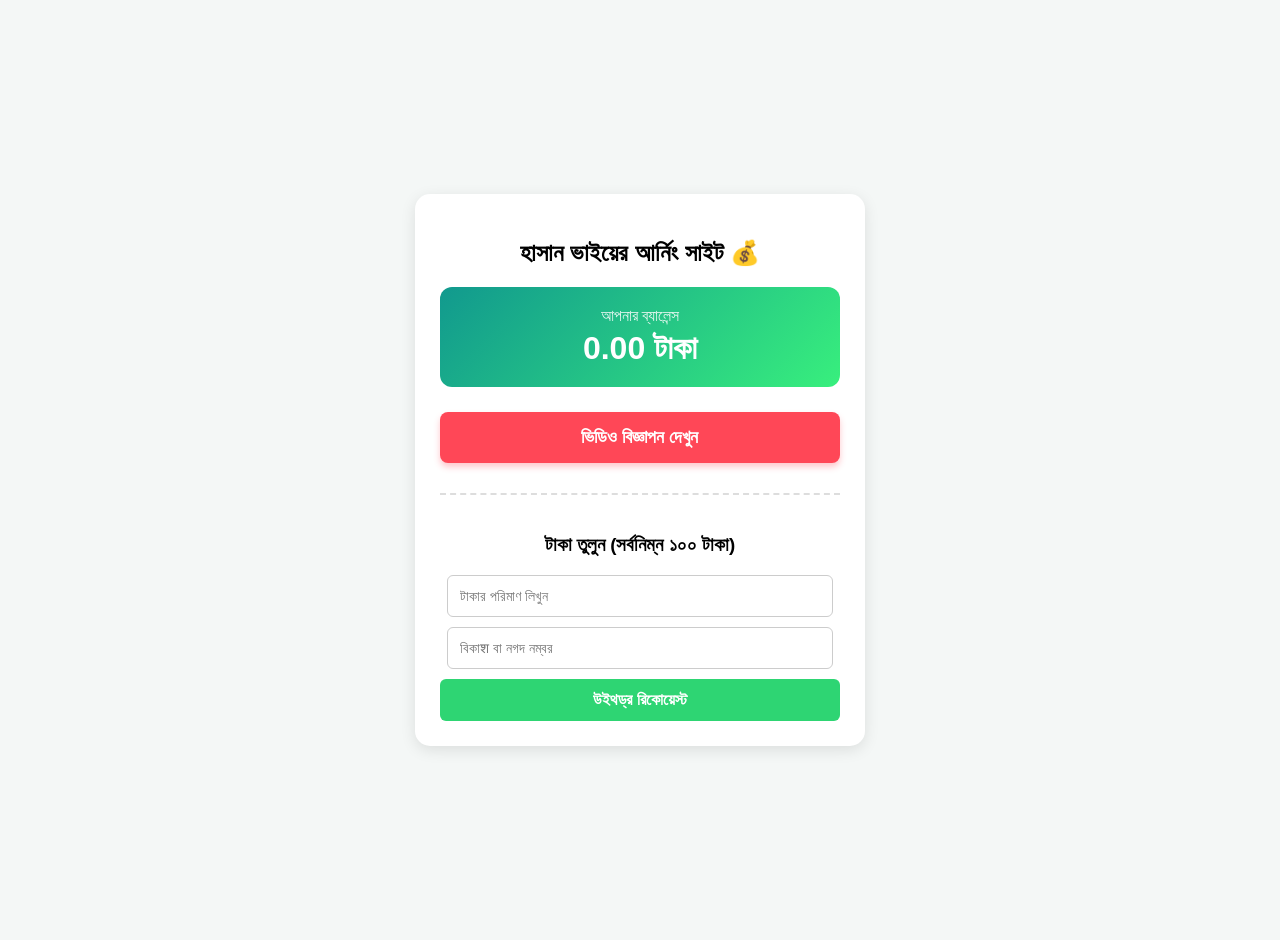
<file: index.html>
<!DOCTYPE html>
<html lang="bn">
<head><script async src="https://pagead2.googlesyndication.com/pagead/js/adsbygoogle.js?client=ca-pub-7213460607579915"
     crossorigin="anonymous"></script>
    <meta charset="UTF-8">
    <meta name="viewport" content="width=device-width, initial-scale=1.0">
    <title>সহজ ইনকাম - ক্লিক অ্যান্ড আর্ন</title>
    <link rel="stylesheet" href="./style.css">
</head>
<body>

    <div class="app-container">
        <h2>হাসান ভাইয়ের আর্নিং সাইট 💰</h2>
        
        <div class="balance-card">
            <p>আপনার ব্যালেন্স</p>
            <h1><span id="user-balance">0.00</span> টাকা</h1>
        </div>

        <div class="task-section">
            <button id="ad-button" class="click-btn">ভিডিও বিজ্ঞাপন দেখুন</button>
            <p id="timer-text" class="timer-style" style="display: none;">বিরতি: <span id="countdown">120</span> সেকেন্ড বাকি</p>
        </div>

        <div class="withdraw-section">
            <h3>টাকা তুলুন (সর্বনিম্ন ১০০ টাকা)</h3>
            <input type="number" id="withdraw-amount" placeholder="টাকার পরিমাণ লিখুন">
            <input type="text" id="bkash-number" placeholder="বিকাश বা নগদ নম্বর">
            <button id="withdraw-btn" class="withdraw-btn">উইথড্র রিকোয়েস্ট</button>
        </div>
    </div>

    <script src="script.js"></script>
</body>
</file>
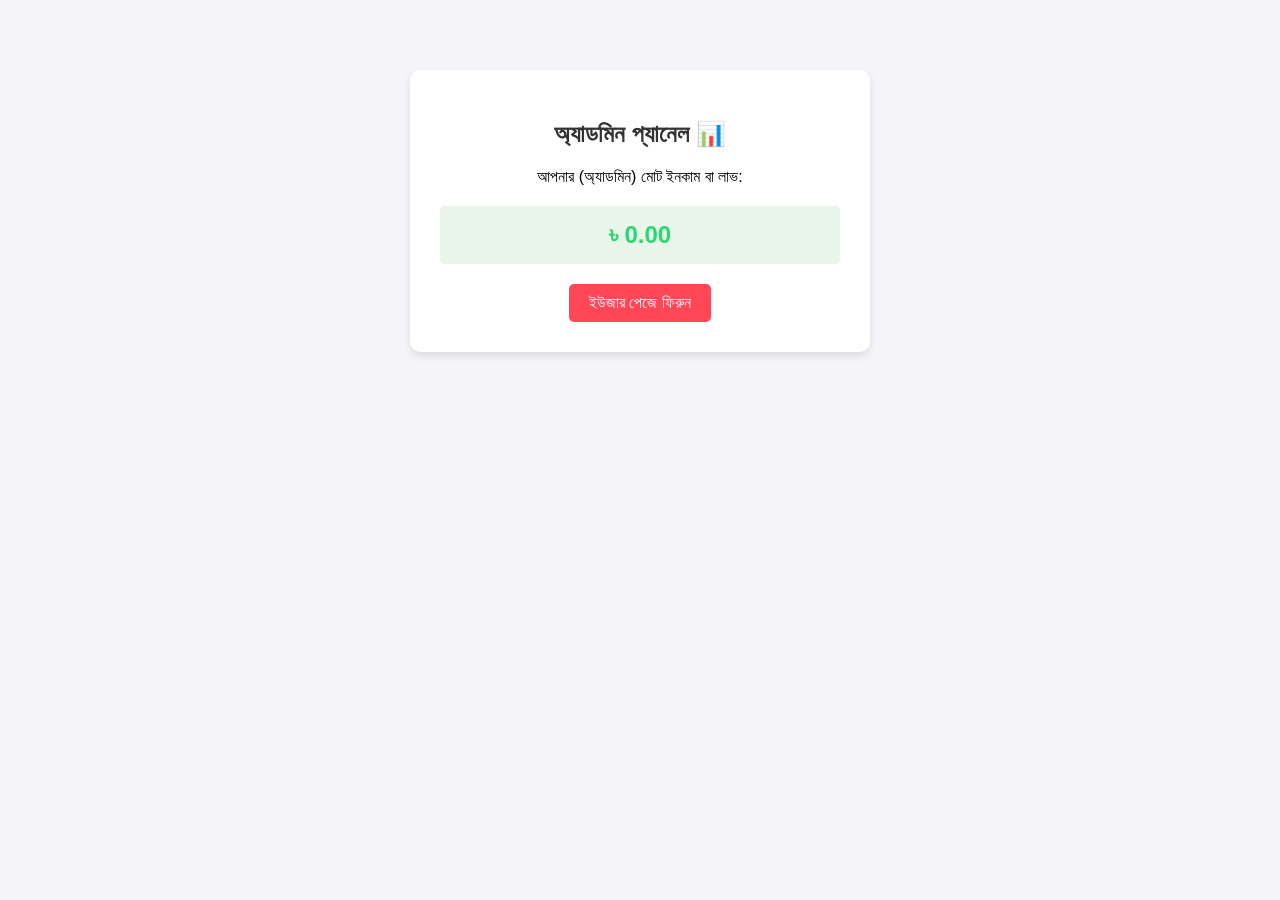
<file: admin.html>
<!DOCTYPE html>
<html lang="en">
<head>
    <meta charset="UTF-8">
    <meta name="viewport" content="width=device-width, initial-scale=1.0">
    <title>অ্যাডমিন ড্যাশবোর্ড - হাসান আর্নিং প্ল্যাটফর্ম</title>
    <style>
        body {
            font-family: Arial, sans-serif;
            background-color: #f4f4f9;
            margin: 0;
            padding: 20px;
            text-align: center;
        }
        .container {
            max-width: 400px;
            background: #fff;
            padding: 30px;
            margin: 50px auto;
            border-radius: 10px;
            box-shadow: 0 4px 8px rgba(0,0,0,0.1);
        }
        h2 { color: #333; }
        .earnings-box {
            font-size: 24px;
            color: #2ed573;
            font-weight: bold;
            margin: 20px 0;
            padding: 15px;
            background: #e8f5e9;
            border-radius: 5px;
        }
        button {
            background-color: #ff4757;
            color: white;
            border: none;
            padding: 10px 20px;
            border-radius: 5px;
            cursor: pointer;
            font-size: 16px;
        }
    </style>
</head>
<body>

    <div class="container">
        <h2>অ্যাডমিন প্যানেল 📊</h2>
        <p>আপনার (অ্যাডমিন) মোট ইনকাম বা লাভ:</p>
        <div class="earnings-box">
            ৳ <span id="admin-earnings">0.00</span>
        </div>
        <button onclick="goBack()">ইউজার পেজে ফিরুন</button>
    </div>

    <script>
        // লোকাল স্টোরেজ থেকে এডমিনের ইনকাম লোড করা
        let adminEarnings = parseFloat(localStorage.getItem('admin_earnings')) || 0.00;
        document.getElementById('admin-earnings').innerText = adminEarnings.toFixed(2);

        function goBack() {
            window.location.href = "index.html";
        }
    </script>
</body>
</html>
</file>
<file: style.css>
/* পুরো পেজের ডিজাইন */
body {
    font-family: 'Arial', sans-serif;
    background-color: #f4f7f6;
    margin: 0;
    padding: 20px;
    display: flex;
    justify-content: center;
    align-items: center;
    min-height: 100vh;
}

/* মেইন বক্স */
.app-container {
    background-color: #ffffff;
    padding: 25px;
    border-radius: 15px;
    box-shadow: 0 4px 15px rgba(0,0,0,0.1);
    width: 100%;
    max-width: 400px;
    text-align: center;
}

/* ব্যালেন্স কার্ড */
.balance-card {
    background: linear-gradient(135deg, #11998e, #38ef7d);
    color: white;
    padding: 20px;
    border-radius: 12px;
    margin-bottom: 25px;
}
.balance-card p { margin: 0; font-size: 16px; opacity: 0.9; }
.balance-card h1 { margin: 5px 0 0 0; font-size: 32px; }

/* আপনার সেই চারকোনা বাটন */
.click-btn {
    background-color: #ff4757;
    color: white;
    font-size: 18px;
    font-weight: bold;
    border: none;
    padding: 15px 30px;
    border-radius: 8px;
    cursor: pointer;
    width: 100%;
    box-shadow: 0 4px 6px rgba(255, 71, 87, 0.3);
    transition: 0.2s;
}
.click-btn:active { transform: scale(0.98); }

/* টাইমার টেক্সট */
.timer-style {
    color: #e74c3c;
    font-weight: bold;
    margin-top: 10px;
    font-size: 16px;
}

/* উইথড্র সেকশন */
.withdraw-section {
    margin-top: 30px;
    border-top: 2px dashed #ddd;
    padding-top: 20px;
}
.withdraw-section input {
    width: 90%;
    padding: 12px;
    margin-bottom: 10px;
    border: 1px solid #ccc;
    border-radius: 6px;
    font-size: 14px;
}
.withdraw-btn {
    background-color: #2ed573;
    color: white;
    font-size: 16px;
    border: none;
    padding: 12px;
    border-radius: 6px;
    cursor: pointer;
    width: 100%;
    font-weight: bold;
}
</file>
